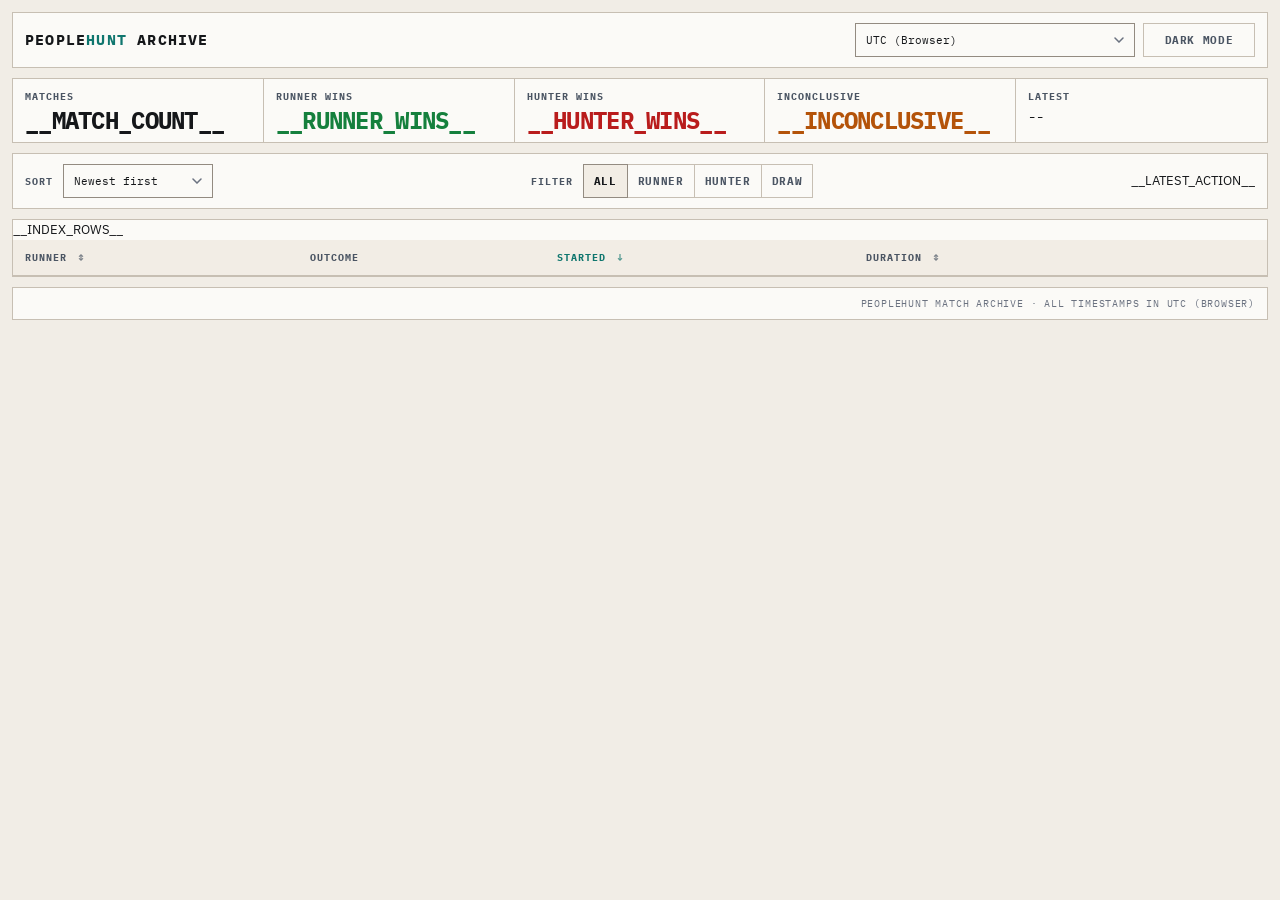
<file: src/main/resources/web/index.template.html>
<!doctype html>
<html lang="en">
<head>
  <meta charset="utf-8">
  <meta name="viewport" content="width=device-width,initial-scale=1">
  <title>PeopleHunt Archive</title>
  <link rel="preconnect" href="https://fonts.googleapis.com">
  <link rel="preconnect" href="https://fonts.gstatic.com" crossorigin>
  <link href="https://fonts.googleapis.com/css2?family=IBM+Plex+Mono:wght@400;600;700&family=IBM+Plex+Sans:wght@400;500;700&display=swap" rel="stylesheet">
  <script>
    (() => {
      const key = 'peoplehunt-theme';
      let stored = null;
      try {
        stored = window.localStorage.getItem(key);
      } catch (error) {
        stored = null;
      }
      const theme = stored === 'light' || stored === 'dark'
        ? stored
        : (window.matchMedia && window.matchMedia('(prefers-color-scheme: light)').matches ? 'light' : 'dark');
      document.documentElement.dataset.theme = theme;
      document.documentElement.style.colorScheme = theme;
    })();
  </script>
  <style>
    :root {
      --bg: #111417;
      --surface: #171c21;
      --surface-strong: #1f252c;
      --surface-hover: #222a33;
      --border: #2d3742;
      --border-strong: #475363;
      --text: #edf2f7;
      --muted: #c0cad6;
      --dim: #8290a0;
      --accent: #7dd3fc;
      --runner: #34d399;
      --hunter: #f87171;
      --draw: #fbbf24;
      --mono: 'IBM Plex Mono', 'Courier New', monospace;
      --sans: 'IBM Plex Sans', ui-sans-serif, system-ui, sans-serif;
      --shell-width: 1480px;
    }

    :root[data-theme='light'] {
      --bg: #f1ede6;
      --surface: #fbfaf7;
      --surface-strong: #f2ede5;
      --surface-hover: #ebe5dc;
      --border: #c7bfb3;
      --border-strong: #938b81;
      --text: #15171a;
      --muted: #4b5563;
      --dim: #6b7280;
      --accent: #0f766e;
      --runner: #15803d;
      --hunter: #b91c1c;
      --draw: #b45309;
    }

    *, *::before, *::after { box-sizing: border-box; }
    html, body { min-height: 100%; }
    body {
      margin: 0;
      font-family: var(--sans);
      font-size: 13px;
      line-height: 1.5;
      background: var(--bg);
      color: var(--text);
    }
    a { color: inherit; text-decoration: none; }
    button, select { font: inherit; }
    .sr-only {
      position: absolute;
      width: 1px;
      height: 1px;
      padding: 0;
      margin: -1px;
      overflow: hidden;
      clip: rect(0, 0, 0, 0);
      white-space: nowrap;
      border: 0;
    }
    button {
      border: 1px solid var(--border-strong);
      border-radius: 0;
      background: var(--surface);
      color: var(--text);
      cursor: pointer;
    }

    .shell {
      width: min(calc(100vw - 24px), var(--shell-width));
      margin: 0 auto;
      padding: 12px 0 28px;
      display: grid;
      gap: 10px;
    }

    .masthead,
    .summary,
    .controls,
    .table-wrap,
    .footer {
      border: 1px solid var(--border);
      background: var(--surface);
    }

    .masthead {
      display: grid;
      grid-template-columns: 1fr auto;
      gap: 12px;
      align-items: center;
      padding: 10px 12px;
    }
    .brand-stack {
      display: grid;
      gap: 2px;
      min-width: 0;
    }
    .wordmark {
      font-family: var(--mono);
      font-size: 15px;
      font-weight: 700;
      letter-spacing: 0.08em;
      text-transform: uppercase;
    }
    .wordmark .accent { color: var(--accent); }
    .masthead-actions {
      display: flex;
      align-items: center;
      gap: 8px;
      flex-wrap: wrap;
      justify-content: flex-end;
    }
    .ui-btn,
    .open-btn {
      display: inline-flex;
      align-items: center;
      justify-content: center;
      min-height: 34px;
      padding: 0 10px;
      font-family: var(--mono);
      font-size: 11px;
      font-weight: 700;
      letter-spacing: 0.06em;
      text-transform: uppercase;
      white-space: nowrap;
      border: 1px solid var(--border);
      background: var(--surface);
      color: var(--muted);
    }
    .ui-btn:hover,
    .open-btn:hover,
    tbody tr:hover .open-btn {
      color: var(--text);
      border-color: var(--border-strong);
      background: var(--surface-hover);
    }
    .ui-btn.active {
      color: var(--text);
      background: var(--surface-strong);
      border-color: var(--border-strong);
    }
    .theme-toggle {
      min-width: 112px;
    }
    .ui-select {
      min-height: 34px;
      padding: 0 28px 0 10px;
      border: 1px solid var(--border-strong);
      border-radius: 0;
      background-color: var(--surface);
      color: var(--text);
      font-family: var(--mono);
      font-size: 11px;
      appearance: none;
      -webkit-appearance: none;
      background-image: url("data:image/svg+xml,%3Csvg xmlns='http://www.w3.org/2000/svg' width='10' height='6' viewBox='0 0 10 6'%3E%3Cpath d='M1 1l4 4 4-4' stroke='%236b7280' stroke-width='1.5' fill='none' stroke-linecap='round'/%3E%3C/svg%3E");
      background-repeat: no-repeat;
      background-position: right 10px center;
    }
    .timezone-wrap {
      display: inline-flex;
      min-width: min(280px, 44vw);
    }
    .timezone-select {
      width: 100%;
      max-width: 100%;
    }

    .summary {
      display: grid;
      grid-template-columns: repeat(5, minmax(0, 1fr));
    }
    .summary-cell {
      padding: 10px 12px;
      border-right: 1px solid var(--border);
      display: grid;
      gap: 4px;
      min-height: min-content;
      align-content: start;
    }
    .summary-cell:last-child { border-right: 0; }
    .summary-label {
      font-family: var(--mono);
      font-size: 10px;
      font-weight: 700;
      letter-spacing: 0.1em;
      text-transform: uppercase;
      color: var(--muted);
    }
    .summary-value {
      font-family: var(--mono);
      font-size: 24px;
      line-height: 1;
      font-weight: 700;
      letter-spacing: -0.03em;
    }
    .summary-value.runner { color: var(--runner); }
    .summary-value.hunter { color: var(--hunter); }
    .summary-value.draw { color: var(--draw); }
    .summary-value.latest {
      font-size: 14px;
      line-height: 1.3;
      letter-spacing: 0;
    }

    .controls {
      display: flex;
      align-items: center;
      gap: 10px;
      padding: 10px 12px;
      flex-wrap: wrap;
    }
    .controls-label {
      font-family: var(--mono);
      font-size: 10px;
      font-weight: 700;
      letter-spacing: 0.1em;
      text-transform: uppercase;
      color: var(--muted);
    }
    .spacer { flex: 1 1 auto; }
    .sort-select {
      min-width: 150px;
    }
    .filter-group {
      display: inline-flex;
      flex-wrap: wrap;
      gap: 0;
    }
    .filter-btn {
      display: inline-flex;
      align-items: center;
      justify-content: center;
      min-height: 34px;
      padding: 0 10px;
      font-family: var(--mono);
      font-size: 11px;
      font-weight: 700;
      letter-spacing: 0.06em;
      text-transform: uppercase;
      border: 1px solid var(--border);
      background: var(--surface);
      color: var(--muted);
    }
    .filter-btn + .filter-btn { margin-left: -1px; }
    .filter-btn:hover {
      color: var(--text);
      border-color: var(--border-strong);
      background: var(--surface-hover);
    }
    .filter-btn.active {
      color: var(--text);
      background: var(--surface-strong);
      border-color: var(--border-strong);
      position: relative;
      z-index: 1;
    }
    .filter-btn.active.runner-f { color: var(--runner); border-color: var(--runner); }
    .filter-btn.active.hunter-f { color: var(--hunter); border-color: var(--hunter); }
    .filter-btn.active.draw-f { color: var(--draw); border-color: var(--draw); }

    .table-wrap { overflow-x: auto; }
    table {
      width: 100%;
      border-collapse: collapse;
      min-width: 780px;
    }
    thead { background: var(--surface-strong); }
    th, td {
      padding: 10px 12px;
      border-bottom: 1px solid var(--border);
      text-align: left;
      vertical-align: middle;
      white-space: nowrap;
    }
    th {
      font-family: var(--mono);
      font-size: 10px;
      font-weight: 700;
      letter-spacing: 0.1em;
      text-transform: uppercase;
      color: var(--muted);
      user-select: none;
    }
    th.sortable { cursor: pointer; }
    th.sortable:hover,
    th.sort-active { color: var(--accent); }
    .sort-arrow {
      display: inline-block;
      margin-left: 4px;
      opacity: 0.7;
      font-style: normal;
    }
    tbody tr {
      background: var(--surface);
      cursor: pointer;
    }
    tbody tr:hover { background: var(--surface-hover); }
    tbody tr.hidden-row { display: none; }
    tbody tr:last-child td { border-bottom: 0; }
    td.col-runner {
      min-width: 220px;
    }
    .runner-cell {
      display: flex;
      align-items: center;
      gap: 10px;
      min-width: 0;
    }
    .runner-head {
      width: 22px;
      height: 22px;
      flex-shrink: 0;
      display: block;
      image-rendering: pixelated;
      border: 1px solid var(--border-strong);
      background: var(--surface-strong);
    }
    .runner-name-text {
      font-weight: 600;
      overflow: hidden;
      text-overflow: ellipsis;
    }
    .col-outcome {
      font-family: var(--mono);
      font-size: 11px;
      font-weight: 700;
      letter-spacing: 0.06em;
      text-transform: uppercase;
    }
    .col-outcome.runner { color: var(--runner); }
    .col-outcome.hunter { color: var(--hunter); }
    .col-outcome.draw { color: var(--draw); }
    .col-outcome.unknown { color: var(--muted); }
    .col-time,
    .col-duration {
      font-family: var(--mono);
      color: var(--muted);
    }
    .col-action { text-align: right; }
    .empty-row td {
      padding: 32px 12px;
      text-align: center;
      font-family: var(--mono);
      color: var(--muted);
    }

    .footer {
      display: flex;
      justify-content: flex-end;
      padding: 8px 12px;
      font-family: var(--mono);
      font-size: 10px;
      color: var(--dim);
      letter-spacing: 0.08em;
      text-transform: uppercase;
    }

    @media (max-width: 980px) {
      .summary { grid-template-columns: repeat(2, minmax(0, 1fr)); }
      .summary-cell:nth-child(2n) { border-right: 0; }
      .summary-cell:nth-child(n + 3) { border-top: 1px solid var(--border); }
      .summary-cell:last-child { grid-column: span 2; }
    }

    @media (max-width: 720px) {
      .shell { width: min(calc(100vw - 16px), var(--shell-width)); padding-top: 8px; }
      .masthead { grid-template-columns: 1fr; }
      .masthead-actions { justify-content: flex-start; }
      .controls { align-items: stretch; }
      .spacer { display: none; }
      .summary { grid-template-columns: 1fr; }
      .summary-cell { border-right: 0; border-top: 1px solid var(--border); }
      .summary-cell:first-child { border-top: 0; }
      .summary-cell:last-child { grid-column: unset; }
    }
  </style>
</head>
<body>
  <main class="shell">
    <header class="masthead">
      <div class="brand-stack">
        <div class="wordmark">People<span class="accent">Hunt</span> Archive</div>
      </div>
      <div class="masthead-actions">
        <label class="timezone-wrap">
          <span class="sr-only">Time zone</span>
          <select id="timezone-select" class="timezone-select ui-select"></select>
        </label>
        <button id="theme-toggle" class="theme-toggle ui-btn" type="button">Toggle theme</button>
      </div>
    </header>

    <section class="summary">
      <div class="summary-cell">
        <div class="summary-label">Matches</div>
        <div class="summary-value">__MATCH_COUNT__</div>
      </div>
      <div class="summary-cell">
        <div class="summary-label">Runner wins</div>
        <div class="summary-value runner">__RUNNER_WINS__</div>
      </div>
      <div class="summary-cell">
        <div class="summary-label">Hunter wins</div>
        <div class="summary-value hunter">__HUNTER_WINS__</div>
      </div>
      <div class="summary-cell">
        <div class="summary-label">Inconclusive</div>
        <div class="summary-value draw">__INCONCLUSIVE__</div>
      </div>
      <div class="summary-cell">
        <div class="summary-label">Latest</div>
        <div class="summary-value latest js-datetime" data-epoch="__LATEST_ENDED_AT__">--</div>
      </div>
    </section>

    <section class="controls">
      <span class="controls-label">Sort</span>
      <select id="sort-select" class="sort-select ui-select">
        <option value="date">Newest first</option>
        <option value="duration">Longest first</option>
        <option value="runner">Runner A-Z</option>
      </select>
      <div class="spacer"></div>
      <span class="controls-label">Filter</span>
      <div class="filter-group">
        <button class="filter-btn active" data-filter="all" type="button">All</button>
        <button class="filter-btn runner-f" data-filter="RUNNER_VICTORY" type="button">Runner</button>
        <button class="filter-btn hunter-f" data-filter="HUNTER_VICTORY" type="button">Hunter</button>
        <button class="filter-btn draw-f" data-filter="INCONCLUSIVE" type="button">Draw</button>
      </div>
      <div class="spacer"></div>
      __LATEST_ACTION__
    </section>

    <section class="table-wrap">
      <table>
        <thead>
          <tr>
            <th class="sortable" data-col="runner">Runner <i class="sort-arrow">↕</i></th>
            <th>Outcome</th>
            <th class="sortable" data-col="date">Started <i class="sort-arrow">↕</i></th>
            <th class="sortable" data-col="duration">Duration <i class="sort-arrow">↕</i></th>
            <th></th>
          </tr>
        </thead>
        <tbody id="report-tbody">
          __INDEX_ROWS__
        </tbody>
      </table>
    </section>

    <footer class="footer">PeopleHunt match archive ·&nbsp;<span id="timezone-label">All timestamps in your local time</span></footer>
  </main>

  <script>
    (() => {
      const SERVER_TIMEZONE = "__SERVER_TIMEZONE__";
      const root = document.documentElement;
      const storageKey = 'peoplehunt-theme';
      const timeZoneStorageKey = 'peoplehunt-timezone-selection';
      const browserTimeZoneKey = 'BROWSER';
      const serverTimeZoneKey = 'SERVER';
      const sortSelect = document.getElementById('sort-select');
      const timeZoneSelect = document.getElementById('timezone-select');
      const tbody = document.getElementById('report-tbody');
      const filterButtons = Array.from(document.querySelectorAll('.filter-btn'));
      const sortableHeaders = Array.from(document.querySelectorAll('th.sortable'));
      const themeButton = document.getElementById('theme-toggle');
      const timezoneLabel = document.getElementById('timezone-label');
      const rows = () => Array.from(tbody.querySelectorAll('tr[data-href]'));
      let currentFilter = 'all';
      let currentSort = 'date';
      let currentTimeZoneSelection = readTimeZonePreference();
      const sortDirection = { date: -1, duration: -1, runner: 1 };

      const themeLabel = theme => theme === 'light' ? 'Dark mode' : 'Light mode';

      function applyTheme(theme) {
        root.dataset.theme = theme;
        root.style.colorScheme = theme;
        try {
          window.localStorage.setItem(storageKey, theme);
        } catch (error) {
          // Theme persistence is optional in restricted browser contexts.
        }
        if (themeButton) themeButton.textContent = themeLabel(theme);
      }

      function browserTimeZoneId() {
        try {
          return Intl.DateTimeFormat().resolvedOptions().timeZone || 'UTC';
        } catch (error) {
          return 'UTC';
        }
      }

      function supportedTimeZones() {
        if (typeof Intl !== 'undefined' && typeof Intl.supportedValuesOf === 'function') {
          try {
            const values = Intl.supportedValuesOf('timeZone');
            if (Array.isArray(values) && values.length > 0) return values;
          } catch (error) {
            // Fall through to a compact manual list when supportedValuesOf is unavailable.
          }
        }
        return [
          'UTC',
          'America/New_York',
          'America/Chicago',
          'America/Denver',
          'America/Los_Angeles',
          'America/Anchorage',
          'Pacific/Honolulu',
          'Europe/London',
          'Europe/Paris',
          'Europe/Berlin',
          'Europe/Moscow',
          'Asia/Tokyo',
          'Asia/Shanghai',
          'Asia/Singapore',
          'Asia/Kolkata',
          'Australia/Sydney',
          'Pacific/Auckland'
        ];
      }

      function buildTimeZoneOptions(selection) {
        const browserZone = browserTimeZoneId();
        const serverZone = SERVER_TIMEZONE || browserZone;
        const options = [
          { value: browserTimeZoneKey, label: `${browserZone} (Browser)` },
          { value: serverTimeZoneKey, label: `${serverZone} (Server)` }
        ];
        const seen = new Set([browserZone, serverZone]);
        supportedTimeZones().forEach(zone => {
          if (!zone || seen.has(zone)) return;
          seen.add(zone);
          options.push({ value: zone, label: zone });
        });
        if (selection && !options.some(option => option.value === selection)) {
          options.splice(2, 0, { value: selection, label: selection });
        }
        return options;
      }

      function readTimeZonePreference() {
        try {
          return window.localStorage.getItem(timeZoneStorageKey) || browserTimeZoneKey;
        } catch (error) {
          return browserTimeZoneKey;
        }
      }

      function persistTimeZonePreference(selection) {
        try {
          window.localStorage.setItem(timeZoneStorageKey, selection);
        } catch (error) {
          // Time zone persistence is optional.
        }
      }

      function resolveTimeZoneId(selection) {
        if (selection === serverTimeZoneKey) return SERVER_TIMEZONE || browserTimeZoneId();
        if (selection === browserTimeZoneKey || !selection) return browserTimeZoneId();
        return selection;
      }

      function timeZoneLabelText(selection) {
        if (selection === serverTimeZoneKey) return `${SERVER_TIMEZONE || browserTimeZoneId()} (Server)`;
        if (selection === browserTimeZoneKey || !selection) return `${browserTimeZoneId()} (Browser)`;
        return resolveTimeZoneId(selection);
      }

      function formatDateTime(epoch) {
        const value = Number(epoch);
        if (!Number.isFinite(value) || value <= 0) return '--';
        try {
          return new Intl.DateTimeFormat(undefined, {
            year: 'numeric',
            month: 'short',
            day: 'numeric',
            hour: '2-digit',
            minute: '2-digit',
            timeZone: resolveTimeZoneId(currentTimeZoneSelection)
          }).format(new Date(value));
        } catch (error) {
          return new Date(value).toLocaleString();
        }
      }

      function renderDateTimes() {
        document.querySelectorAll('.js-datetime').forEach(element => {
          element.textContent = formatDateTime(element.dataset.epoch);
        });
      }

      function renderTimeZoneOptions() {
        if (!timeZoneSelect) return;
        const options = buildTimeZoneOptions(currentTimeZoneSelection);
        timeZoneSelect.innerHTML = options.map(option => `<option value="${option.value}">${option.label}</option>`).join('');
        timeZoneSelect.value = currentTimeZoneSelection;
      }

      function renderTimeZoneNote() {
        if (timezoneLabel) {
          timezoneLabel.textContent = `All timestamps in ${timeZoneLabelText(currentTimeZoneSelection)}`;
        }
      }

      function applyTimeZoneSelection(selection) {
        currentTimeZoneSelection = selection || browserTimeZoneKey;
        persistTimeZonePreference(currentTimeZoneSelection);
        renderTimeZoneOptions();
        renderDateTimes();
        renderTimeZoneNote();
      }

      if (themeButton) {
        themeButton.textContent = themeLabel(root.dataset.theme || 'dark');
        themeButton.addEventListener('click', () => {
          applyTheme((root.dataset.theme || 'dark') === 'light' ? 'dark' : 'light');
        });
      }

      if (timeZoneSelect) {
        timeZoneSelect.addEventListener('change', () => {
          applyTimeZoneSelection(timeZoneSelect.value);
        });
      }

      applyTimeZoneSelection(currentTimeZoneSelection);

      document.querySelectorAll('tr[data-href]').forEach(row => {
        row.addEventListener('click', event => {
          if (event.target.closest('a')) return;
          window.location.href = row.dataset.href;
        });
      });

      const applyFilter = () => {
        rows().forEach(row => {
          const outcome = row.dataset.outcome || '';
          row.classList.toggle('hidden-row', currentFilter !== 'all' && outcome !== currentFilter);
        });
      };

      const applySort = () => {
        const direction = sortDirection[currentSort] || 1;
        const sortedRows = rows().sort((left, right) => {
          if (currentSort === 'date') {
            return direction * (Number(right.dataset.sortDate) - Number(left.dataset.sortDate));
          }
          if (currentSort === 'duration') {
            return direction * (Number(right.dataset.duration) - Number(left.dataset.duration));
          }
          if (currentSort === 'runner') {
            return direction * String(left.dataset.runner || '').localeCompare(String(right.dataset.runner || ''));
          }
          return 0;
        });
        sortedRows.forEach(row => tbody.appendChild(row));
        sortableHeaders.forEach(header => {
          const active = header.dataset.col === currentSort;
          header.classList.toggle('sort-active', active);
          const arrow = header.querySelector('.sort-arrow');
          if (arrow) {
            arrow.textContent = active ? (direction === 1 ? '↑' : '↓') : '↕';
          }
        });
        sortSelect.value = currentSort;
      };

      sortSelect.addEventListener('change', () => {
        currentSort = sortSelect.value;
        applySort();
      });

      filterButtons.forEach(button => {
        button.addEventListener('click', () => {
          currentFilter = button.dataset.filter;
          filterButtons.forEach(entry => entry.classList.remove('active'));
          button.classList.add('active');
          applyFilter();
        });
      });

      sortableHeaders.forEach(header => {
        header.addEventListener('click', () => {
          const column = header.dataset.col;
          if (column === currentSort) {
            sortDirection[column] = -sortDirection[column];
          } else {
            currentSort = column;
          }
          applySort();
        });
      });

      applySort();
      applyFilter();
    })();
  </script>
</body>
</html>
</file>
